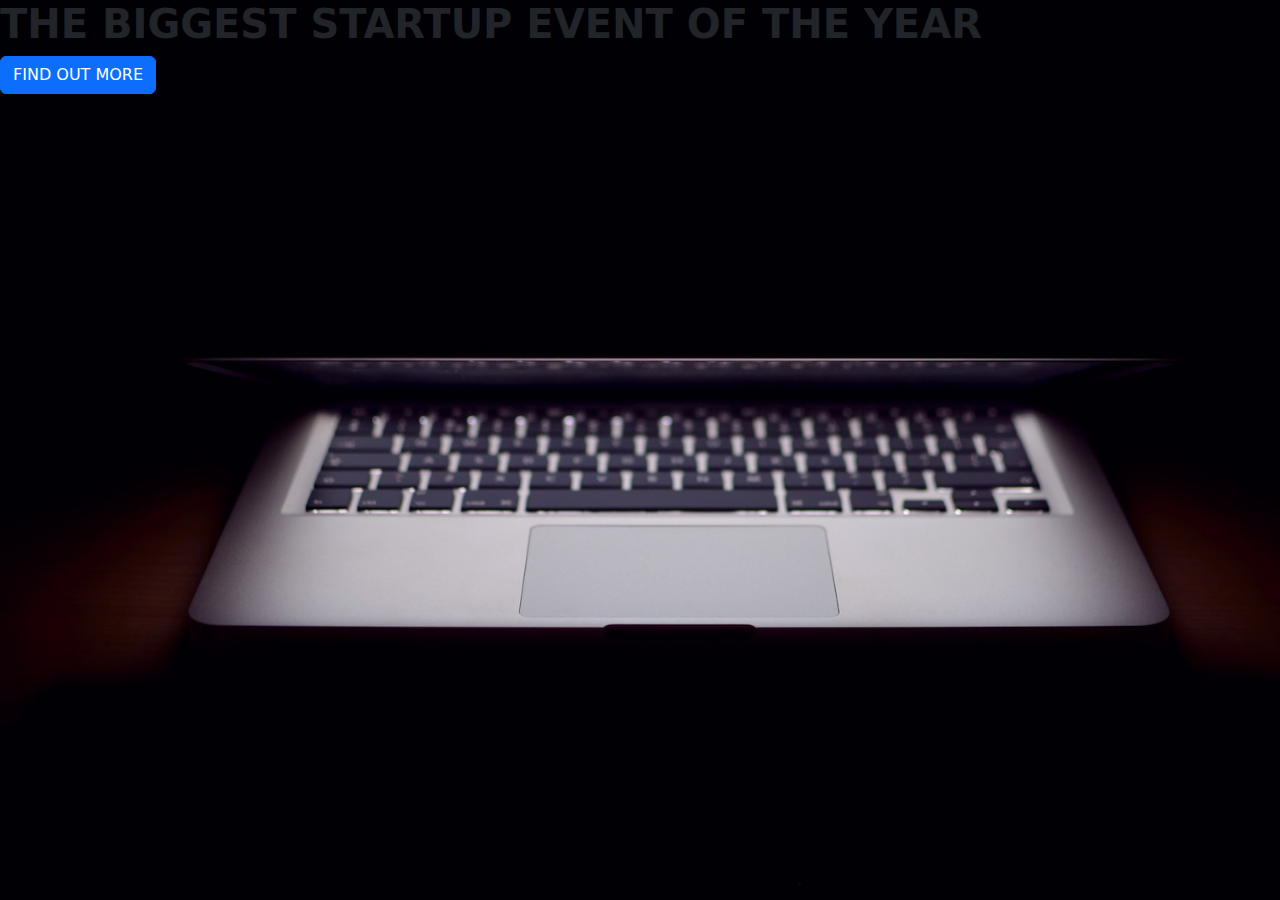
<file: index.html>
<!DOCTYPE html>
 <html lang="en">
 <head>
    <link rel="stylesheet" href="style.css">
    <meta charset="UTF-8">
    <meta http-equiv="X-UA-Compatible" content="IE=edge">
    <meta name="viewport" content="width=device-width, initial-scale=1.0">
    <title>Startup</title>
    <link rel="stylesheet" href="https://cdn.jsdelivr.net/npm/bootstrap@5.2.3/dist/css/bootstrap.min.css
    ">
 </head>
 <body>
    <h1 class="text-uppercase"><strong>The Biggest Startup Event of the Year</strong></h1>
    <a href="https://mailchi.mp/5ed351a2fd8e/startup">
    <button type="button" class="btn btn-primary">Find out More</button>
      </a>
 </body>
 </html>
</file>
<file: style.css>
body,
html{
    width: 100%;
    height: 100%;
     font-family: Arial, "Helvetica Neue", Helvetica, sans-serif;
background: url(header.jpg);   
  background-size: cover;
}
h1{
    font-size: 3 rem;
    color:#e2dbdb     ;

}
.btn {
    font-weight: 700;
    border-radius: 800px;
    text-transform: uppercase;
    
    
}
.btn-primary{
    background-color: #f05f44;
    border-color: #f05f44;
}


/* hr {
    margin: 20px auto;
    color: #F05F44;
    border: 3px solid #F05F44;
    max-width: 65px;
    opacity: 1;  
} */
</file>
